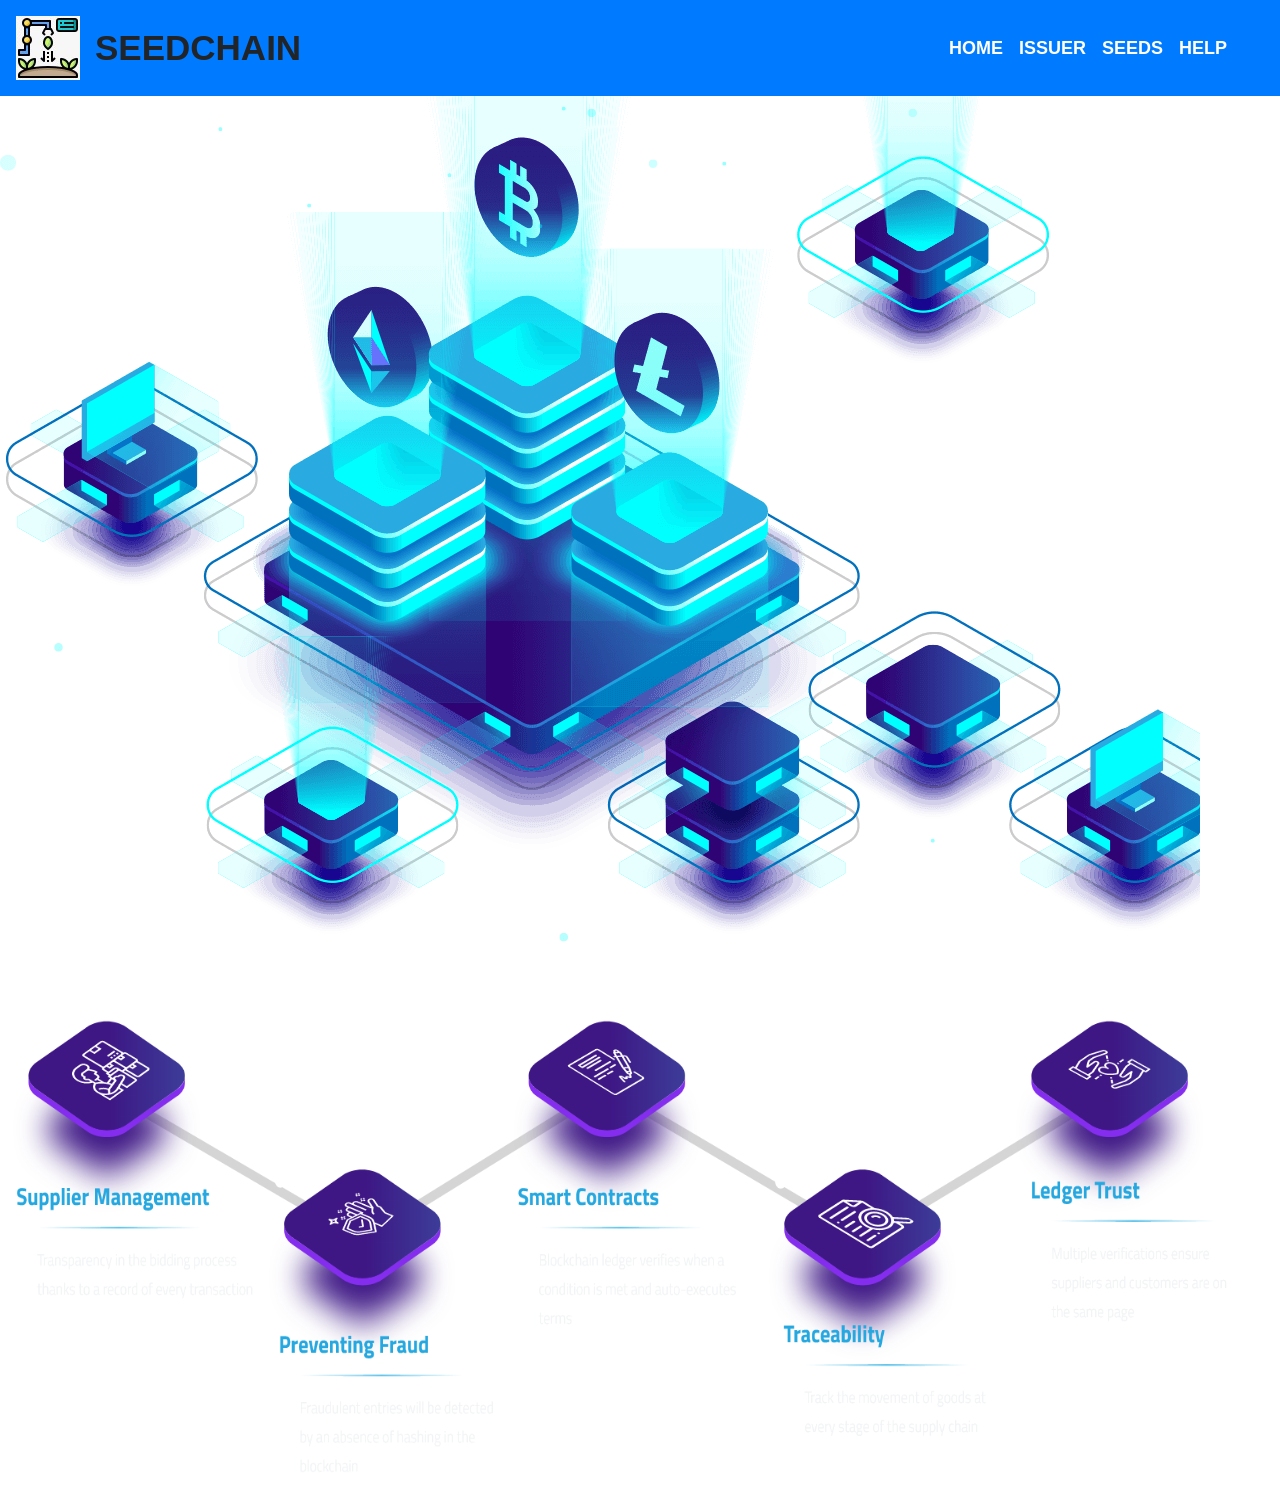
<file: frontend/index.html>
<!DOCTYPE html>
<html lang="en">
  <head>
    <meta charset="UTF-8" />
    <meta http-equiv="X-UA-Compatible" content="IE=edge" />
    <meta name="viewport" content="width=device-width, initial-scale=1.0" />
    <link
      href="//maxcdn.bootstrapcdn.com/bootstrap/4.1.1/css/bootstrap.min.css"
      rel="stylesheet"
      id="bootstrap-css"
    />
    <script src="//maxcdn.bootstrapcdn.com/bootstrap/4.1.1/js/bootstrap.min.js"></script>
    <title>ETHIndia</title>
    <style>
      .navbar-nav.navbar-center {
        position: absolute;
        left: 85%;
        transform: translatex(-50%);
      }

      .navbar {
        min-height: 80px;
      }

      .navbar-brand {
        padding: 0 15px;
        height: 80px;
        line-height: 80px;
      }

      .navbar-toggle {
        /* (80px - button height 34px) / 2 = 23px */
        margin-top: 23px;
        padding: 9px 10px !important;
      }
      .nav-link{
        font-size: 18px;
      }
      .nimg{
        width: 1250px;
        height: 500px;
      }

      @media (min-width: 768px) {
        .navbar-nav > li > a {
          /* (80px - line-height of 27px) / 2 = 26.5px */
          padding-top: 26.5px;
          padding-bottom: 26.5px;
          line-height: 27px;
        }
      }
    </style>
  </head>
  <body>
    <nav class="navbar navbar-expand-lg navbar navbar-dark bg-primary">
      <img src="logo.jpeg">
      <a class="navbar-brand" style="font-size:35px"><b>SEEDCHAIN</b></a>
      
      <button
        class="navbar-toggler"
        type="button"
        data-toggle="collapse"
        data-target="#navbarNav"
        aria-controls="navbarNav"
        aria-expanded="false"
        aria-label="Toggle navigation"
      >
        <span class="navbar-toggler-icon"></span>
      </button>
      <div class="collapse navbar-collapse" id="navbarNav" >
        <ul class="navbar-nav navbar-center">
          <li class="nav-item active">
            <a class="nav-link" href="#"
              ><b>HOME</b> <span class="sr-only">(current)</span></a
            >
          </li>
          <li class="nav-item active">
            <a class="nav-link" href="issuer.html"><b>ISSUER</b></a>
          </li>
          <li class="nav-item active">
            <a class="nav-link" href="seeds.html"><b>SEEDS</b></a>
          </li>
          <li class="nav-item active">
            <a class="nav-link" href="help.html"><b>HELP</b></a>
          </li>
        </ul>
      </div>
    </nav>
    <div>
        <p style="background-image: url('main_bg.png'); width: 1200px; height: 850px;"><br><br><br><br><br><br><br><br><br><br><br><br><br><br><br><br><br><br><br><br><br><br><br><br><br><br><br><br><br><br><br><br><br></p>
        <br><img class="nimg" src="sp.png">
    </div>

    
  </body>
</html>
</file>
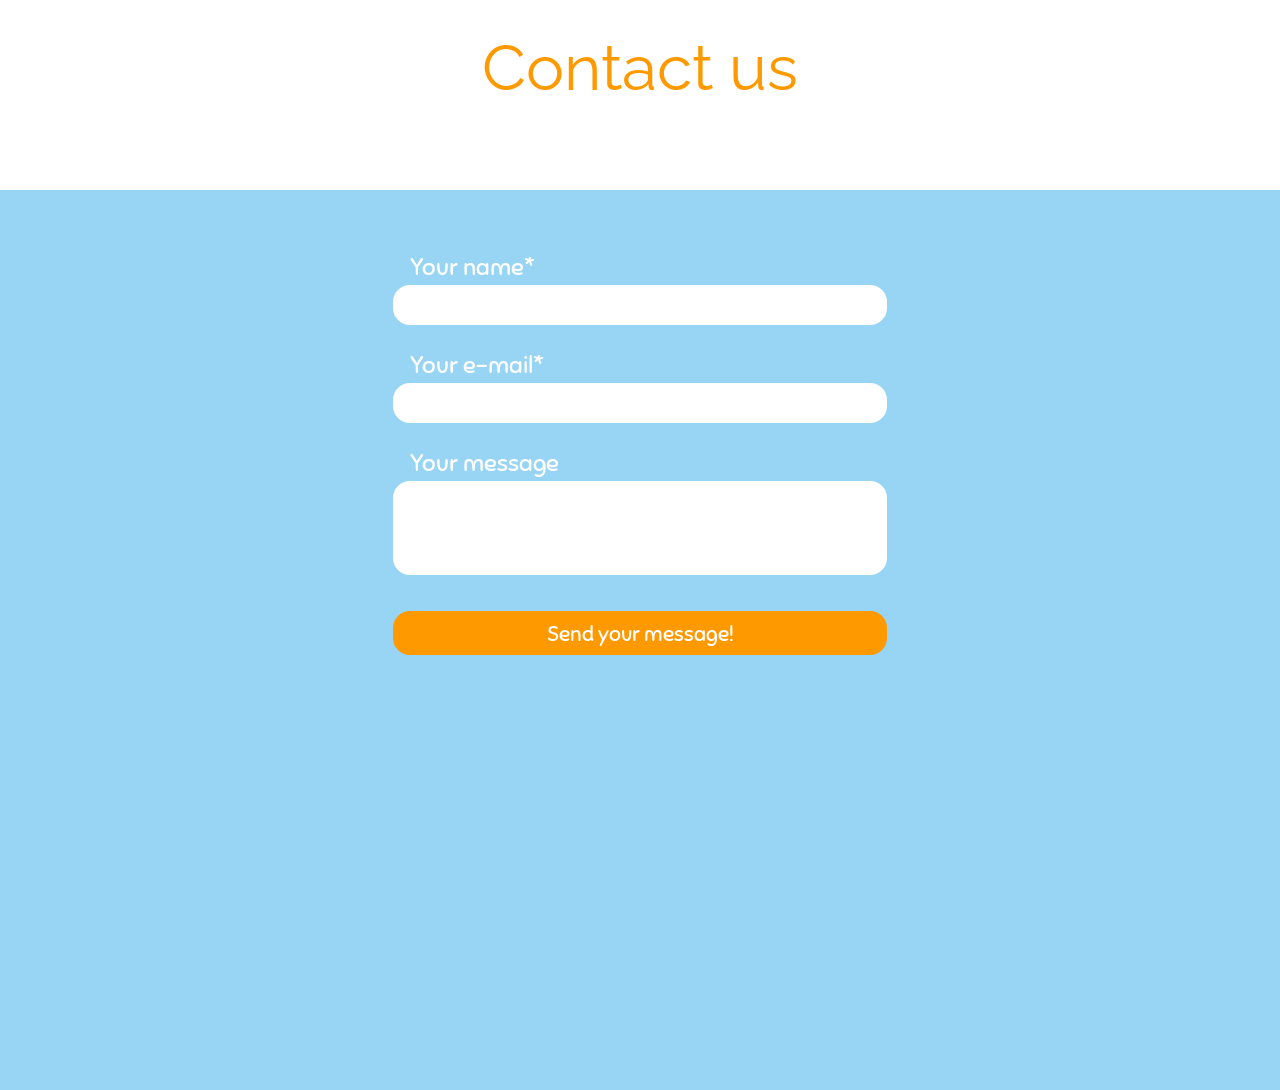
<file: frontend/help.html>
<!DOCTYPE html>
<html>
<head></head>
<body>
    <header>
	<h1>Contact us</h1>
    <link href="help.css" rel="stylesheet">
</header>

<div id="form">

<div class="fish" id="fish"></div>
<div class="fish" id="fish2"></div>

<form id="waterform" method="post">

<div class="formgroup" id="name-form">
    <label for="name">Your name*</label>
    <input type="text" id="name" name="name" />
</div>

<div class="formgroup" id="email-form">
    <label for="email">Your e-mail*</label>
    <input type="email" id="email" name="email" />
</div>

<div class="formgroup" id="message-form">
    <label for="message">Your message</label>
    <textarea id="message" name="message"></textarea>
</div>

	<input type="submit" value="Send your message!" />
</form>
</div>
</body>
</html>
</file>
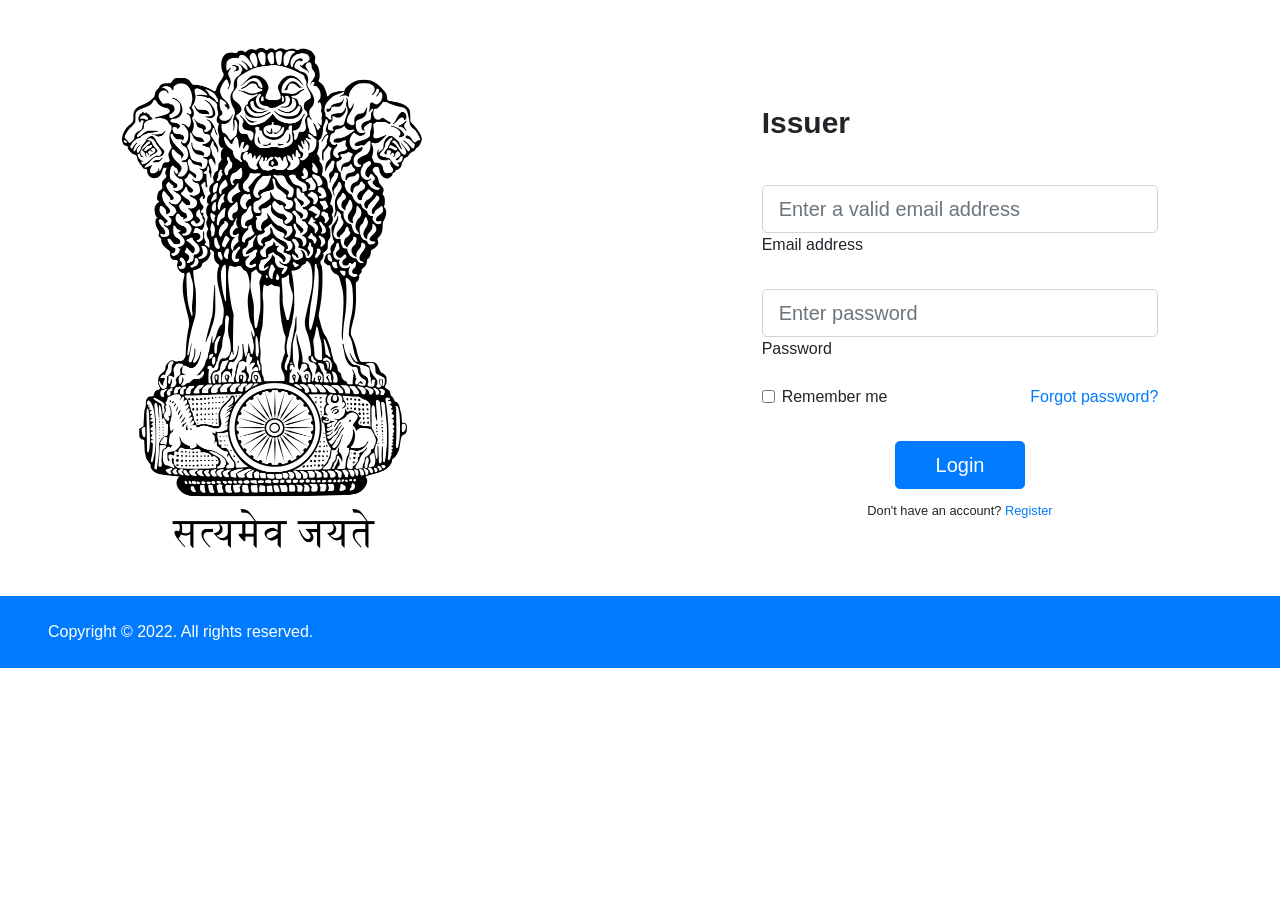
<file: frontend/issuer.html>
<!DOCTYPE html>
<html lang="en">
<head>
    <meta charset="UTF-8">
    <meta http-equiv="X-UA-Compatible" content="IE=edge">
    <meta name="viewport" content="width=device-width, initial-scale=1.0">
    <link href="issuer.css"/>
    <script src="//maxcdn.bootstrapcdn.com/bootstrap/4.1.1/js/bootstrap.min.js"></script>
    <link
      href="//maxcdn.bootstrapcdn.com/bootstrap/4.1.1/css/bootstrap.min.css"
      rel="stylesheet"
      id="bootstrap-css"
    />  
    <title>Document</title>
</head>
<body>
    <section class="vh-100">
      <br><br>
        <div class="container-fluid h-custom">
          <div class="row d-flex justify-content-center align-items-center h-100">
            <div class="col-md-9 col-lg-6 col-xl-5">
              <img src="abc.png" style="width:300px;height:500px;"
                class="img-fluid" alt="Sample image">
            </div>
            <div class="col-md-8 col-lg-6 col-xl-4 offset-xl-1">
              <form>     
                <div class="divider d-flex align-items-center my-4">
                  <p class="text-center" style="font-size:30px;"><b>Issuer</b>  </p>
                </div>
      
                <!-- Email input -->
                <div class="form-outline mb-4">
                  <input type="email" id="form3Example3" class="form-control form-control-lg"
                    placeholder="Enter a valid email address" />
                  <label class="form-label" for="form3Example3">Email address</label>
                </div>
      
                <!-- Password input -->
                <div class="form-outline mb-3">
                  <input type="password" id="form3Example4" class="form-control form-control-lg"
                    placeholder="Enter password" />
                  <label class="form-label" for="form3Example4">Password</label>
                </div>
      
                <div class="d-flex justify-content-between align-items-center">
                  <!-- Checkbox -->
                  <div class="form-check mb-0">
                    <input class="form-check-input me-2" type="checkbox" value="" id="form2Example3" />
                    <label class="form-check-label" for="form2Example3">
                      Remember me
                    </label>
                  </div>
                  <a href="#!" class="text-body">Forgot password?</a>
                </div>
      
                <div class="text-center text-lg-start mt-4 pt-2">
                  <button type="button" class="btn btn-primary btn-lg"
                    style="padding-left: 2.5rem; padding-right: 2.5rem;">Login</button>
                  <p class="small fw-bold mt-2 pt-1 mb-0">Don't have an account? <a href="#!"
                      class="link-danger">Register</a></p>
                </div>
      
              </form>
            </div>
          </div>
        </div>
        <br>
        <br>
        <div
          class="d-flex flex-column flex-md-row text-center text-md-start justify-content-between py-4 px-4 px-xl-5 bg-primary">
          <!-- Copyright -->
          <div class="text-white mb-3 mb-md-0">
            Copyright © 2022. All rights reserved.
          </div>
          <!-- Copyright -->
      
          <!-- Right -->
          <div>
            <a href="#!" class="text-white me-4">
              <i class="fab fa-facebook-f"></i>
            </a>
            <a href="#!" class="text-white me-4">
              <i class="fab fa-twitter"></i>
            </a>
            <a href="#!" class="text-white me-4">
              <i class="fab fa-google"></i>
            </a>
            <a href="#!" class="text-white">
              <i class="fab fa-linkedin-in"></i>
            </a>
          </div>
          <!-- Right -->
        </div>
      </section>
    
</body>
</html>
</file>
<file: frontend/help.css>
@import url(https://fonts.googleapis.com/css?family=Sniglet|Raleway:900);


body,
html {
    height: 100%;
    padding: 0;
    margin: 0;
    font-family: 'Sniglet', cursive;
}

h1 {
    font-weight: normal;
    font-size: 4em;
    font-family: 'Raleway', sans-serif;
    margin: 0 auto;
    margin-top: 30px;
    width: 500px;
    color: #F90;
    text-align: center;

}

/* Animation webkit */
@-webkit-keyframes myfirst {
    0% {
        margin-left: -235px
    }

    90% {
        margin-left: 100%;
    }

    100% {
        margin-left: 100%;
    }
}

/* Animation */
@keyframes myfirst {
    0% {
        margin-left: -235px
    }

    70% {
        margin-left: 100%;
    }

    100% {
        margin-left: 100%;
    }
}

.fish {
    background-image: url('http://www.geertjanhendriks.nl/codepen/form/fish.png');
    width: 235px;
    height: 104px;
    margin-left: -235px;
    position: absolute;
    animation: myfirst 24s;
    -webkit-animation: myfirst 24s;
    animation-iteration-count: infinite;
    -webkit-animation-iteration-count: infinite;
    animation-timing-function: linear;
    -webkit-animation-timing-function: linear;
}

#fish {
    top: 120px;
}

#fish2 {
    top: 260px;
    animation-delay: 12s;
    -webkit-animation-delay: 12s;
}


header {
    height: 160px;
    background: url('http://www.geertjanhendriks.nl/codepen/form/golf.png') repeat-x bottom;
}

#form {
    height: 100%;
    background-color: #98d4f3;
    overflow: hidden;
    position: relative;

}

form {
    margin: 0 auto;
    width: 500px;
    padding-top: 40px;
    color: white;
    position: relative;


}

label,
input,
textarea {
    display: block;
}

input,
textarea {
    width: 500px;
    border: none;
    border-radius: 20px;
    outline: none;
    padding: 10px;
    font-family: 'Sniglet', cursive;
    font-size: 1em;
    color: #676767;
    transition: border 0.5s;
    -webkit-transition: border 0.5s;
    -moz-transition: border 0.5s;
    -o-transition: border 0.5s;
    border: solid 3px #98d4f3;
    -webkit-box-sizing: border-box;
    -moz-box-sizing: border-box;
    box-sizing: border-box;

}

input:focus,
textarea:focus {
    border: solid 3px #77bde0;
}

textarea {
    height: 100px;
    resize: none;
    overflow: auto;
}

input[type="submit"] {
    background-color: #F90;
    color: white;
    height: 50px;
    cursor: pointer;
    margin-top: 30px;
    font-size: 1.29em;
    font-family: 'Sniglet', cursive;
    -webkit-transition: background-color 0.5s;
    -moz-transition: background-color 0.5s;
    -o-transition: background-color 0.5s;
    transition: background-color 0.5s;
}

input[type="submit"]:hover {
    background-color: #e58f0e;

}

label {
    font-size: 1.5em;
    margin-top: 20px;
    padding-left: 20px;
}

.formgroup,
.formgroup-active,
.formgroup-error {
    background-repeat: no-repeat;
    background-position: right bottom;
    background-size: 10.5%;
    transition: background-image 0.7s;
    -webkit-transition: background-image 0.7s;
    -moz-transition: background-image 0.7s;
    -o-transition: background-image 0.7s;
    width: 566px;
    padding-top: 2px;
}

.formgroup {
    background-image: url('http://www.geertjanhendriks.nl/codepen/form/pixel.gif');
}

.formgroup-active {
    background-image: url('http://www.geertjanhendriks.nl/codepen/form/octo.png');
}

.formgroup-error {
    background-image: url('http://www.geertjanhendriks.nl/codepen/form/octo-error.png');
    color: red;
}
</file>
<file: frontend/issuer.css>
.divider:after,
.divider:before {
content: "";
flex: 1;
height: 1px;
background: #eee;
}
.h-custom {
height: calc(100% - 73px);
}
@media (max-width: 450px) {
.h-custom {
height: 100%;
}
}
</file>
